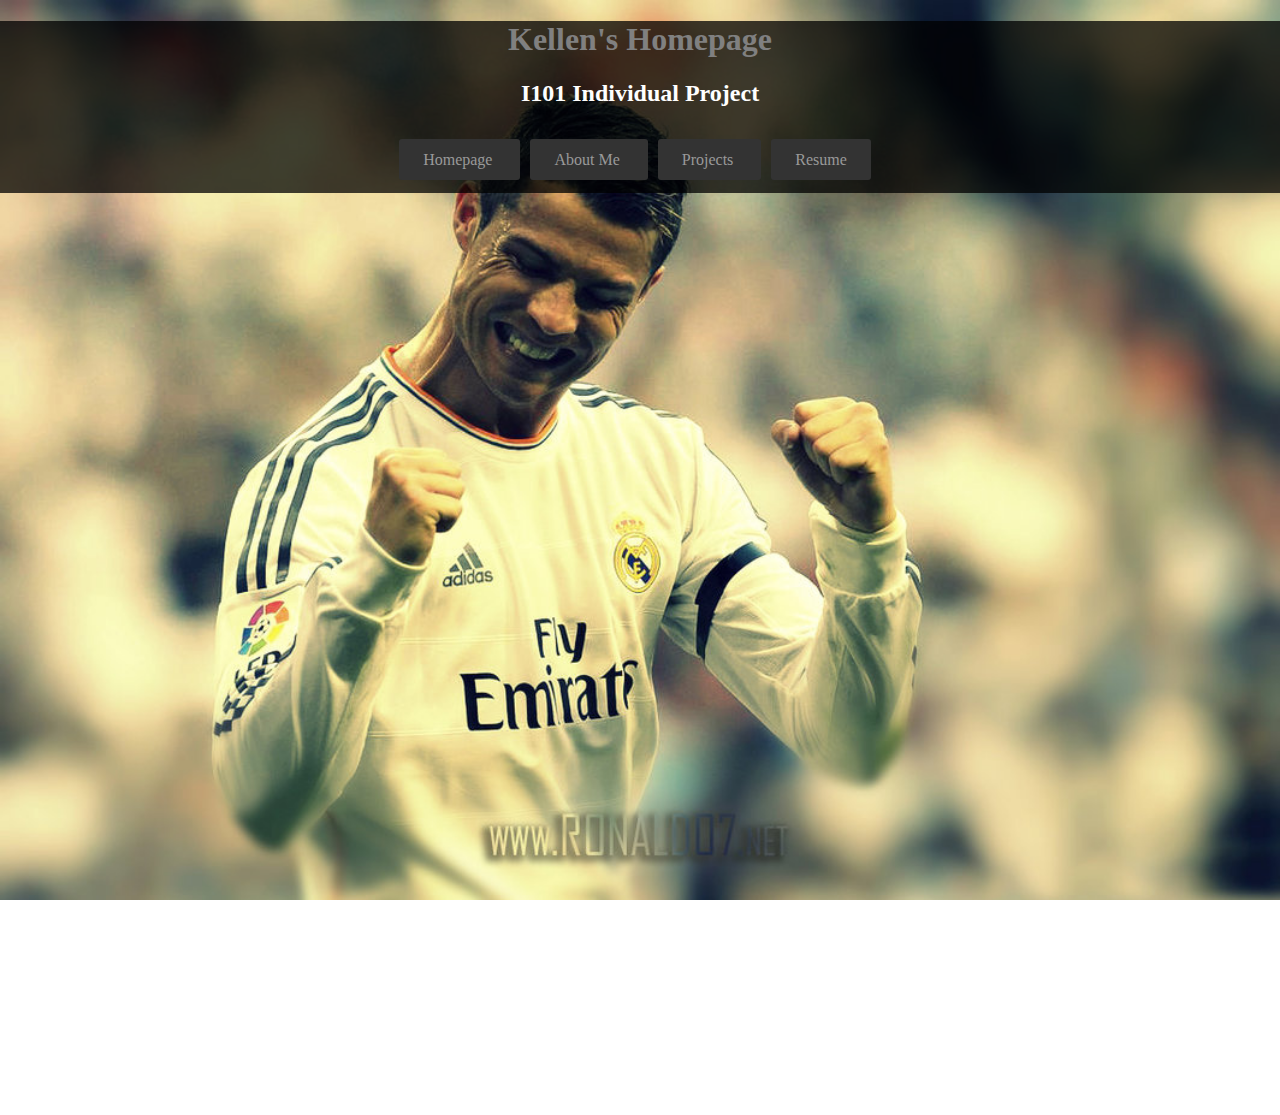
<file: index.html>
<!DOCTYPE html PUBLIC "-//W3C//DTD XHTML 1.0 Transitional//EN" "http://www.w3.org/TR/xhtml1/DTD/xhtml1-transitional.dtd">
<html xmlns="http://www.w3.org/1999/xhtml">
<link href="index.css" rel="stylesheet" type="text/css" />
<meta http-equiv="Content-Type" content="text/html; charset=utf-8" />

<head>
	<title> 
    	Homepage 
    </title>
</head>

<script type="text/javascript" src="//ajax.googleapis.com/ajax/libs/jquery/1.10.2/jquery.min.js">
	$(document).ready(function () {
    $('div#menubar > a').click(function(){
        var iframeSrc = $(this).attr('href');
        $('#iframediv').fadeOut(1000,function(){
            $('#iframediv iframe').attr('src',iframeSrc);
            $('#iframediv').fadeIn(1000);
        });
        return false;
    });
});
</script>

<body>
<center>
	<div class="headbackground">
		<h1 class="headfont1"> Kellen's Homepage</h1>
		<h2 class="headfont2"> I101 Individual Project </h2>
	
	<div id="menubar">
    	<a id="menulink" href="homepage.html" target="iframe1"> Homepage </a>
		<a id="menulink" href="about.html" target="iframe1"> About Me </a>
    	<a id="menulink" href="projects.html" target="iframe1"> Projects </a>
    	<a id="menulink" href="resume.html" target="iframe1"> Resume </a>
	</div>
    </div>
</center>

<div id="iframediv">
	<iframe id="iframe1" name="iframe1" src="http://mypage.iu.edu/~kdm6/homepage.html" frameborder="0">
	</iframe>
</div>

</body>

</html>
</file>
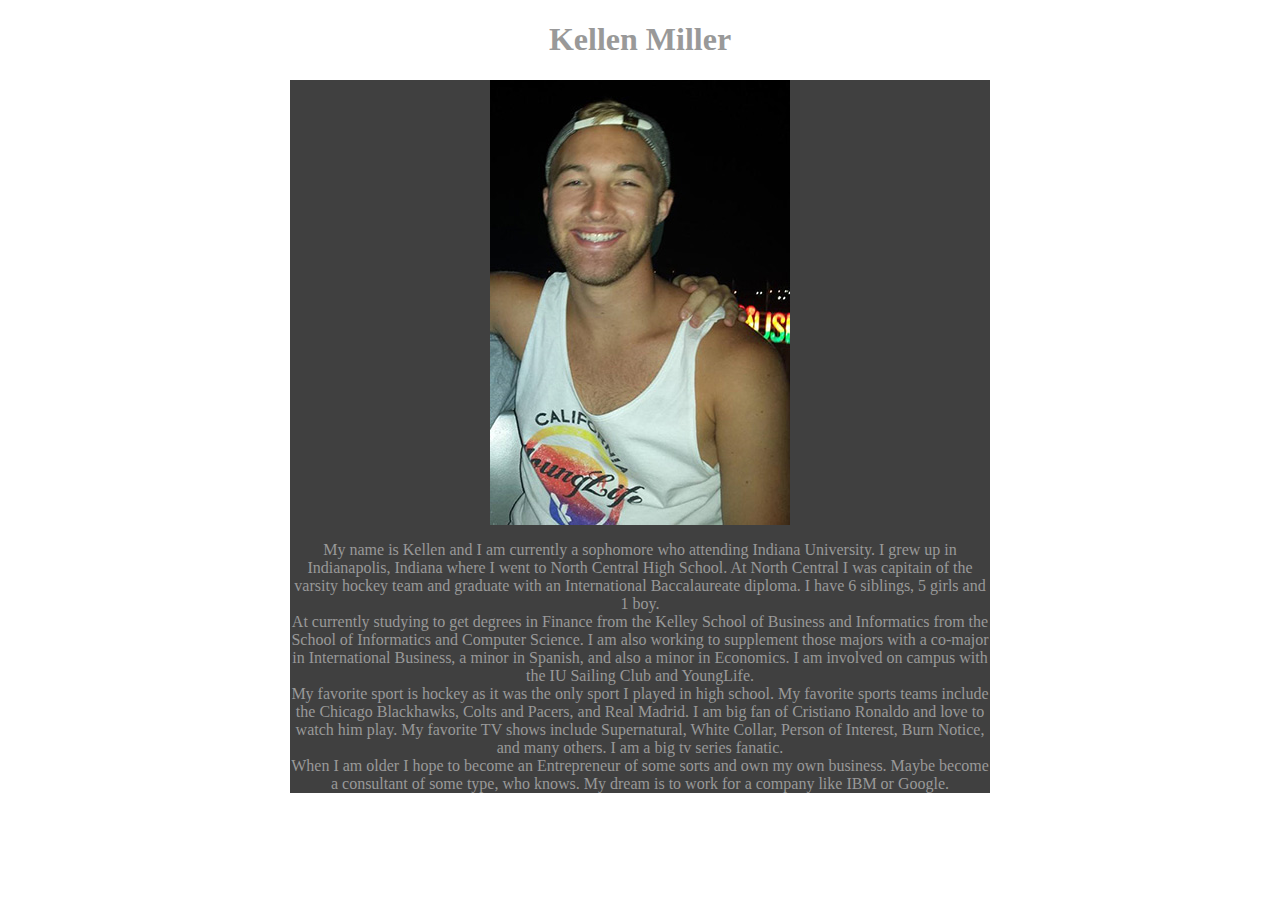
<file: about.html>
<!DOCTYPE html PUBLIC "-//W3C//DTD XHTML 1.0 Transitional//EN" "http://www.w3.org/TR/xhtml1/DTD/xhtml1-transitional.dtd">
<html xmlns="http://www.w3.org/1999/xhtml">
<link href="about.css" rel="stylesheet" type="text/css" />
<meta http-equiv="Content-Type" content="text/html; charset=utf-8" />

<head>
	<title> About Me </title>
</head>

<body>
<center>
<h1 class="font"> Kellen Miller </h1>
<div class="contentcontainer">
<img align:"left" src="images/mepic.jpg" />
<p> My name is Kellen and I am currently a sophomore who attending Indiana University. I grew up in Indianapolis, Indiana where I went to North Central High School. At North Central I was capitain of the varsity hockey team and graduate with an International Baccalaureate diploma. I have 6 siblings, 5 girls and 1 boy. </br> At currently studying to get degrees in Finance from the Kelley School of Business and Informatics from the School of Informatics and Computer Science. I am also working to supplement those majors with a co-major in International Business, a minor in Spanish, and also a minor in Economics. I am involved on campus with the IU Sailing Club and YoungLife.  <br/> My favorite sport is hockey as it was the only sport I played in high school. My favorite sports teams include the Chicago Blackhawks, Colts and Pacers, and Real Madrid. I am big fan of Cristiano Ronaldo and love to watch him play. My favorite TV shows include Supernatural, White Collar, Person of Interest, Burn Notice, and many others. I am a big tv series fanatic. <br/> When I am older I hope to become an Entrepreneur of some sorts and own my own business. Maybe become a consultant of some type, who knows. My dream is to work for a company like IBM or Google.</p>
</div>
</center>
</body>
</html>
</file>
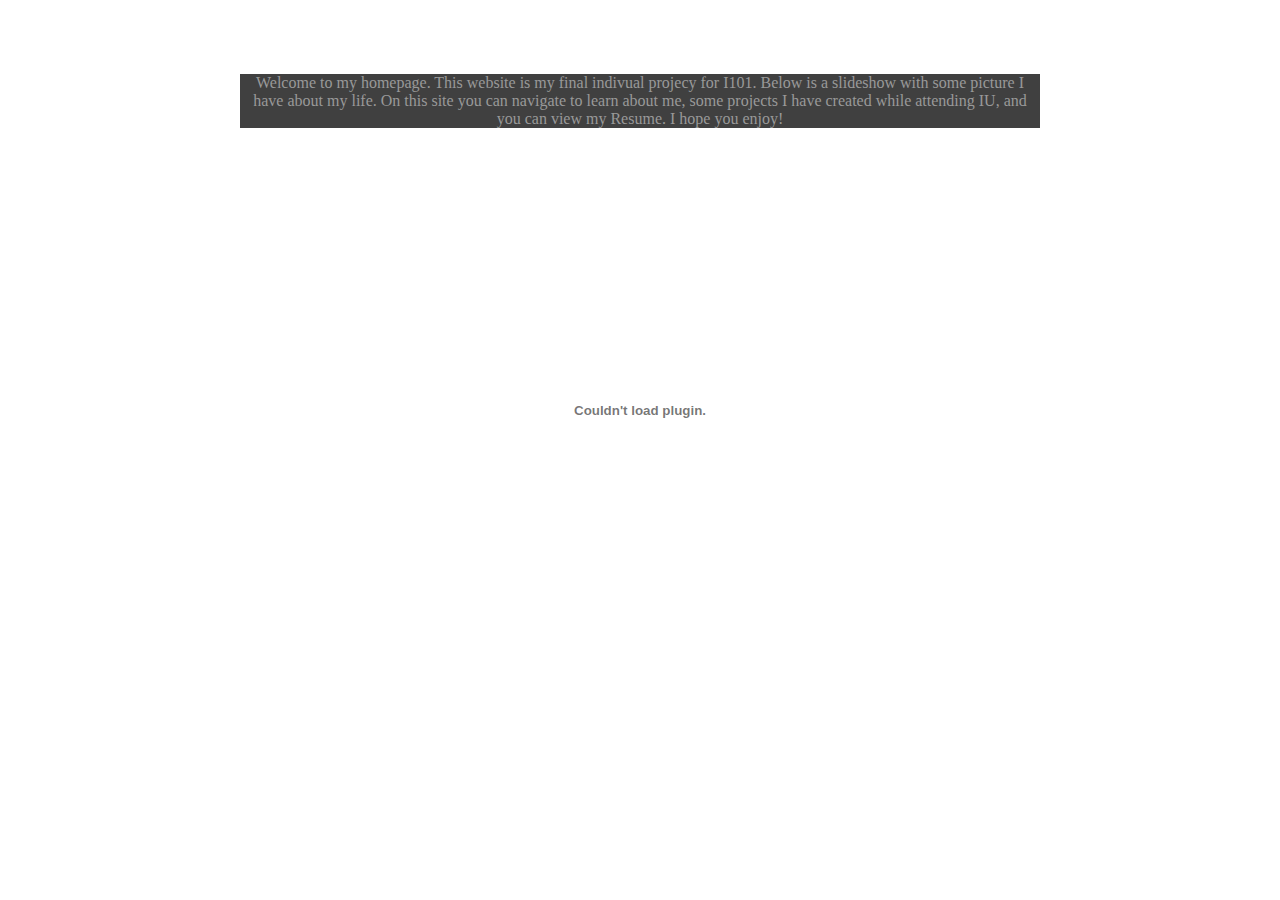
<file: homepage.html>
<!DOCTYPE html PUBLIC "-//W3C//DTD XHTML 1.0 Transitional//EN" "http://www.w3.org/TR/xhtml1/DTD/xhtml1-transitional.dtd">
<html xmlns="http://www.w3.org/1999/xhtml">
<meta http-equiv="Content-Type" content="text/html; charset=utf-8" />
<link href="homepage.css" rel="stylesheet" type="text/css" />
<head>
<title> Homepage </title>
</head>

<body>
<div class="ssmove">
		<center>
	<p class="open"> Welcome to my homepage. This website is my final indivual projecy for I101. Below is a slideshow with some picture I have about my life. On this site you can navigate to learn about me, some projects I have created while attending IU, and you can view my Resume. I hope you enjoy! </p>
			<embed type="application/x-shockwave-flash" src="https://static.googleusercontent.com/external_content/picasaweb.googleusercontent.com/slideshow.swf" width="800" height="533" flashvars="host=picasaweb.google.com&hl=en_US&feat=flashalbum&RGB=0x000000&feed=https%3A%2F%2Fpicasaweb.google.com%2Fdata%2Ffeed%2Fapi%2Fuser%2F107791580552709988762%2Falbumid%2F5937998251384006049%3Falt%3Drss%26kind%3Dphoto%26hl%3Den_US" pluginspage="http://www.macromedia.com/go/getflashplayer">
            </embed>
		</center>
</div>

</body>
</html>
</file>
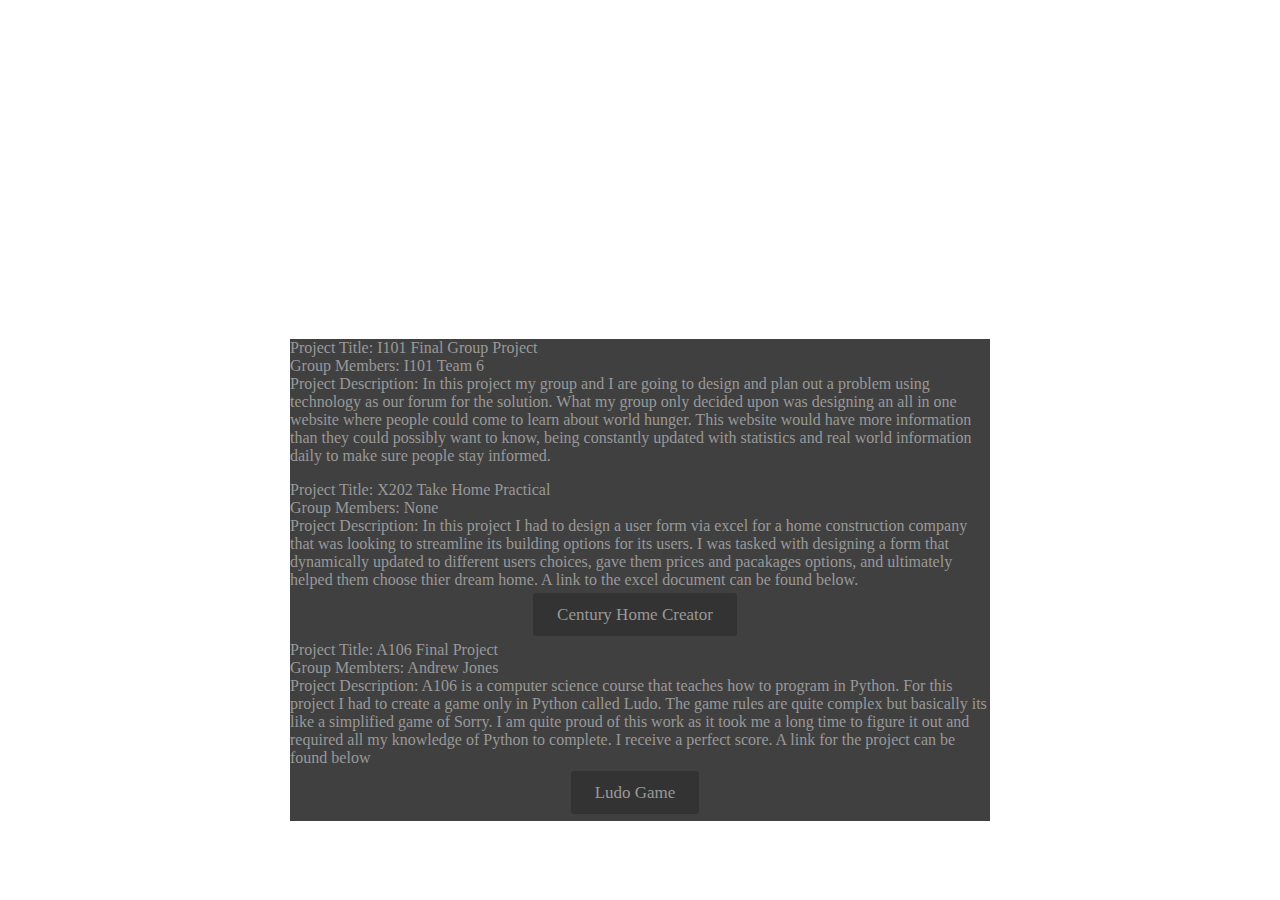
<file: projects.html>
<!DOCTYPE html PUBLIC "-//W3C//DTD XHTML 1.0 Transitional//EN" "http://www.w3.org/TR/xhtml1/DTD/xhtml1-transitional.dtd">
<html xmlns="http://www.w3.org/1999/xhtml">
<link href="projects.css" rel="stylesheet" type="text/css" />
<meta http-equiv="Content-Type" content="text/html; charset=utf-8" />

<head>
	<title> Projects </title>
</head>

<body>
<center>
<iframe width="560" height="315" src="//www.youtube.com/embed/KjaUylTtwfQ?rel=0" frameborder="0" allowfullscreen></iframe>
<div id="leftalign" class="contentcontainer">
	<p>	Project Title: I101 Final Group Project <br />
    	Group Members: I101 Team 6 <br />
        Project Description: In this project my group and I are going to design and plan out a problem using technology as our forum for the solution. What my group only decided upon was designing an all in one website where people could come to learn about world hunger. This website would have more information than they could possibly want to know, being constantly updated with statistics and real world information daily to make sure people stay informed. </p>
    <p> Project Title: X202 Take Home Practical <br />
    	Group Members: None <br />
        Project Description: In this project I had to design a user form via excel for a home construction company that was looking to streamline its building options for its users. I  was tasked with designing a form that dynamically updated to different users choices, gave them prices and pacakages options, and ultimately helped them choose thier dream home. A link to the excel document can be found below. </p>
        <a href="files/6273_kdm6_Take_Home_Exam1_X202.xlsm.zip"> Century Home Creator </a>
    <p> Project Title: A106 Final Project <br />
    	Group Membters: Andrew Jones <br />
        Project Description: A106 is a computer science course that teaches how to program in Python. For this project I had to create a game only in Python called Ludo. The game rules are quite complex but basically its like a simplified game of Sorry. I am quite proud of this work as it took me a long time to figure it out and required all my knowledge of Python to complete. I receive a perfect score. A link for the project can be found below </p>
        <a href="files/finala.py.zip">Ludo Game</a>
        <br />
        <br />
</div>
</center>
</body>
</html>
</file>
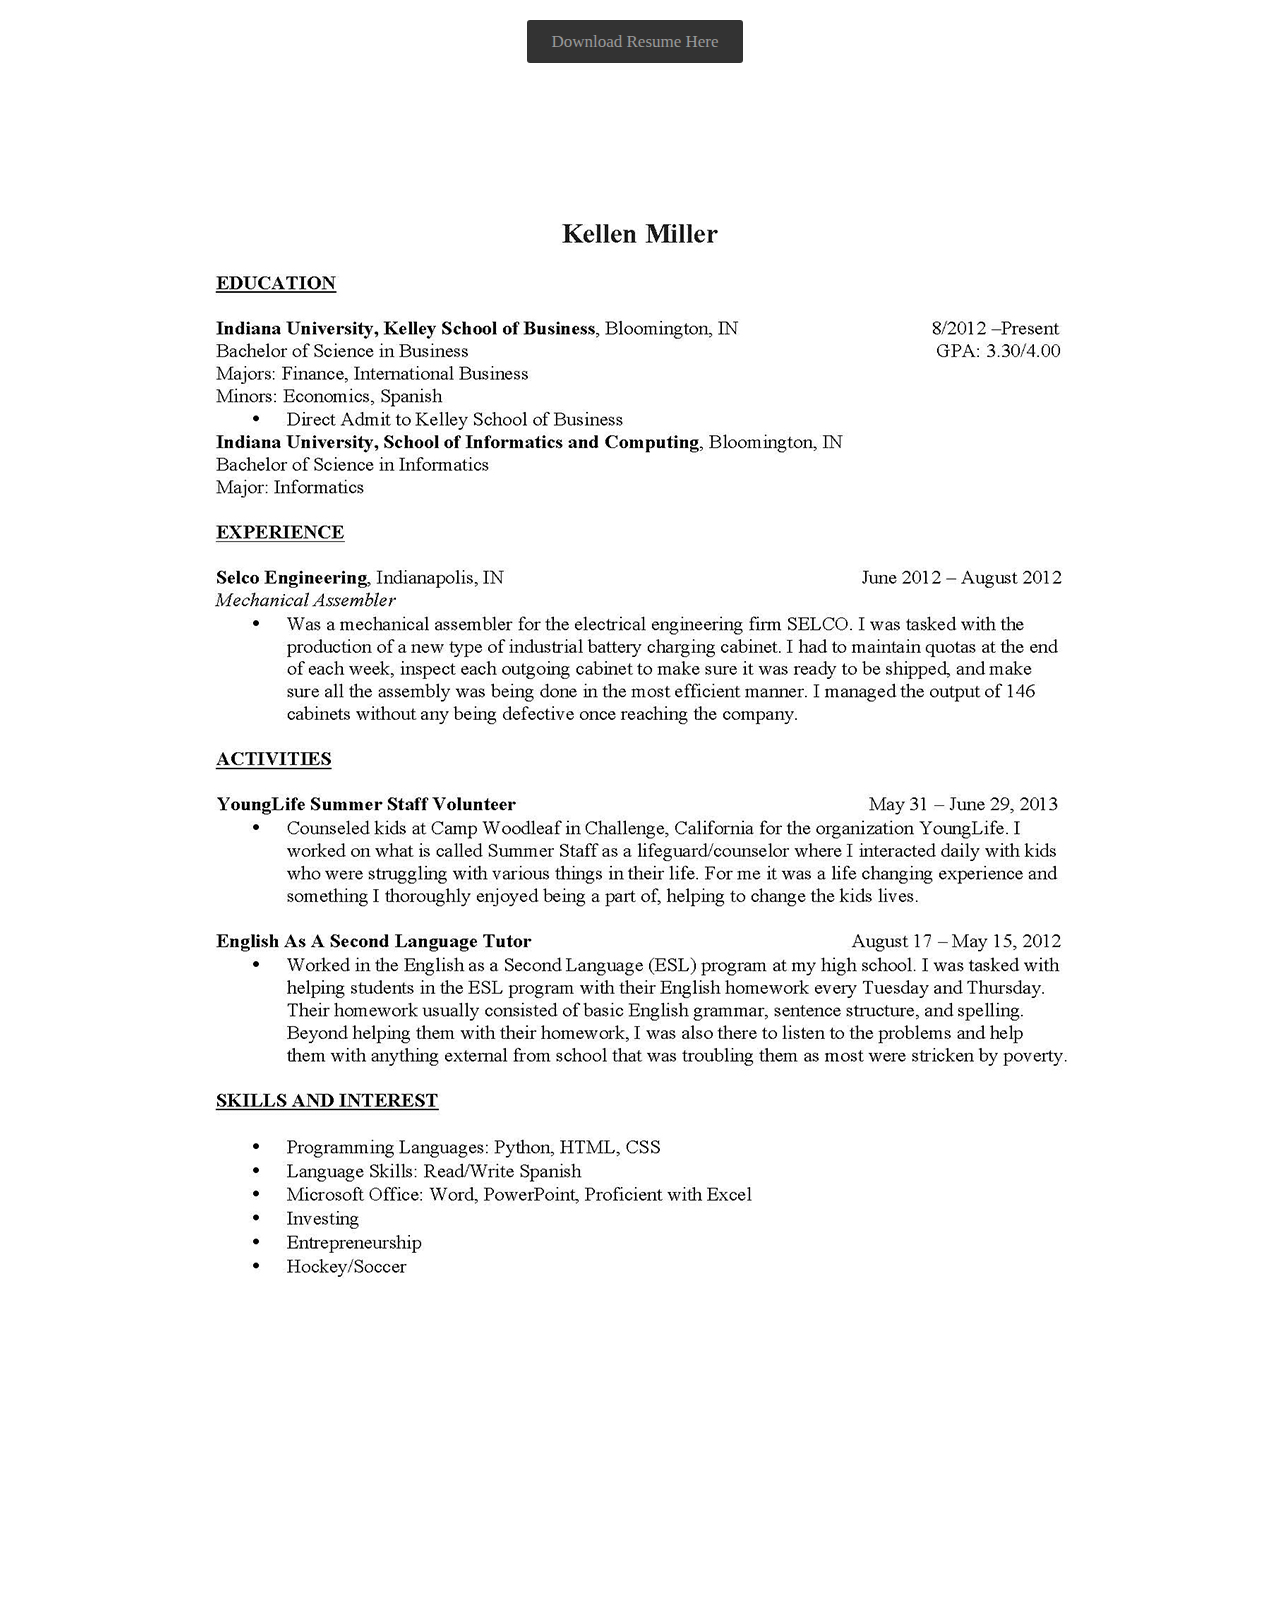
<file: resume.html>
<!DOCTYPE html PUBLIC "-//W3C//DTD XHTML 1.0 Transitional//EN" "http://www.w3.org/TR/xhtml1/DTD/xhtml1-transitional.dtd">
<html xmlns="http://www.w3.org/1999/xhtml">
<link href="resume.css" rel="stylesheet" type="text/css" />
<meta http-equiv="Content-Type" content="text/html; charset=utf-8" />

<head>
	<title> Resume </title>
</head>

<body>
<center>
	<div id="menubar1">
        <a href="files/KellenOnlineResume.pdf.zip"> Download Resume Here </a> 
    </div>
    
<img src="images/KellenOnlineResume.jpg"/>

</center>
</body>

</html>
</file>
<file: index.css>
@charset "utf-8";
/* CSS Document */

.headfont1 {
	color:gray;
	font:"Lucida Sans Unicode", "Lucida Grande", sans-serif;
}

.headfont2 {
	color:white;
	font:"Lucida Sans Unicode", "Lucida Grande", sans-serif;
}

.headbackground {
	background-color:RGBa(0,0,0,.75);
	z-index:2;
	margin-top:0;
}

.ssmove {
	padding-top:50px;
}

div#menubar {
	padding: 24px;
}

div#menubar > a {
	font:"Lucida Sans Unicode", "Lucida Grande", sans-serif
	font-size:17px;
	background:#333;
	padding: 12px 24px;
	color: #999;
	margin-right: 10px;
	text-decoration:none;
	border-radius:3px;
	transition: background 0.3s linear 0s, color 0.3s linear 0s;
}

div#menubar > a:hover {
	background:#36F;
	color:#FFF;
	z-index:2;
}

#iframe1 {
	position: absolute;
    left: 0px;
    top: 215px;
    width: 100%;
    height: 100%;
	z-index:1;
}

body {
	background-image:url(images/ronaldo-elche-real-madrid-live-bale-isco-best-team-celebrating-goal.jpg);
	background-repeat:repeat-y;
	background-position:top center;
	background-attachment:fixed;
	background-size:cover;
	margin:0;
	overflow:scroll;
}
</file>
<file: about.css>
@charset "utf-8";
/* CSS Document */

.contentcontainer {
	color:#999;
	font:"Lucida Sans Unicode", "Lucida Grande", sans-serif;
	width:700px;
	background-color:RGBa(0,0,0,.75);
}

.font {
	color:#999;
	font:"Lucida Sans Unicode", "Lucida Grande", sans-serif;
}
</file>
<file: homepage.css>
@charset "utf-8";
/* CSS Document */

.ssmove {
	padding-top:50px;
}

.open {
	width:800px;
	background-color:RGBa(0,0,0,.75);
	color:#999;
	font:"Lucida Sans Unicode", "Lucida Grande", sans-serif;
}
</file>
<file: projects.css>
@charset "utf-8";
/* CSS Document */

.contentcontainer {
	background-color:RGBa(0,0,0,.75);
	color:#999;
	width:700px;
	font:"Lucida Sans Unicode", "Lucida Grande", sans-serif;
}

div#leftalign > p {
	text-align:left;
}

.filler {
	background-color:RGBa(0,0,0,.75);
	width:700px;
	height:50px;
}

a {
	font:"Lucida Sans Unicode", "Lucida Grande", sans-serif;
	font-size:17px;
	background:#333;
	padding: 12px 24px;
	color: #999;
	margin-right: 10px;
	text-decoration:none;
	border-radius:3px;
	transition: background 0.3s linear 0s, color 0.3s linear 0s;
}

a:hover {
	background:#36F;
	color:#FFF;
	z-index:2;
</file>
<file: resume.css>
@charset "utf-8";
/* CSS Document */

div#menubar1{
	padding: 24px;
}
div#menubar1 > a{
	font:"Lucida Sans Unicode", "Lucida Grande", sans-serif;
	font-size:17px;
	background:#333;
	padding: 12px 24px;
	color: #999;
	margin-right: 10px;
	text-decoration:none;
	border-radius:3px;
	transition: background 0.3s linear 0s, color 0.3s linear 0s;
}
div#menubar1 > a:hover{
	background:#36F;
	color:#FFF;
	z-index:2;
}
</file>
